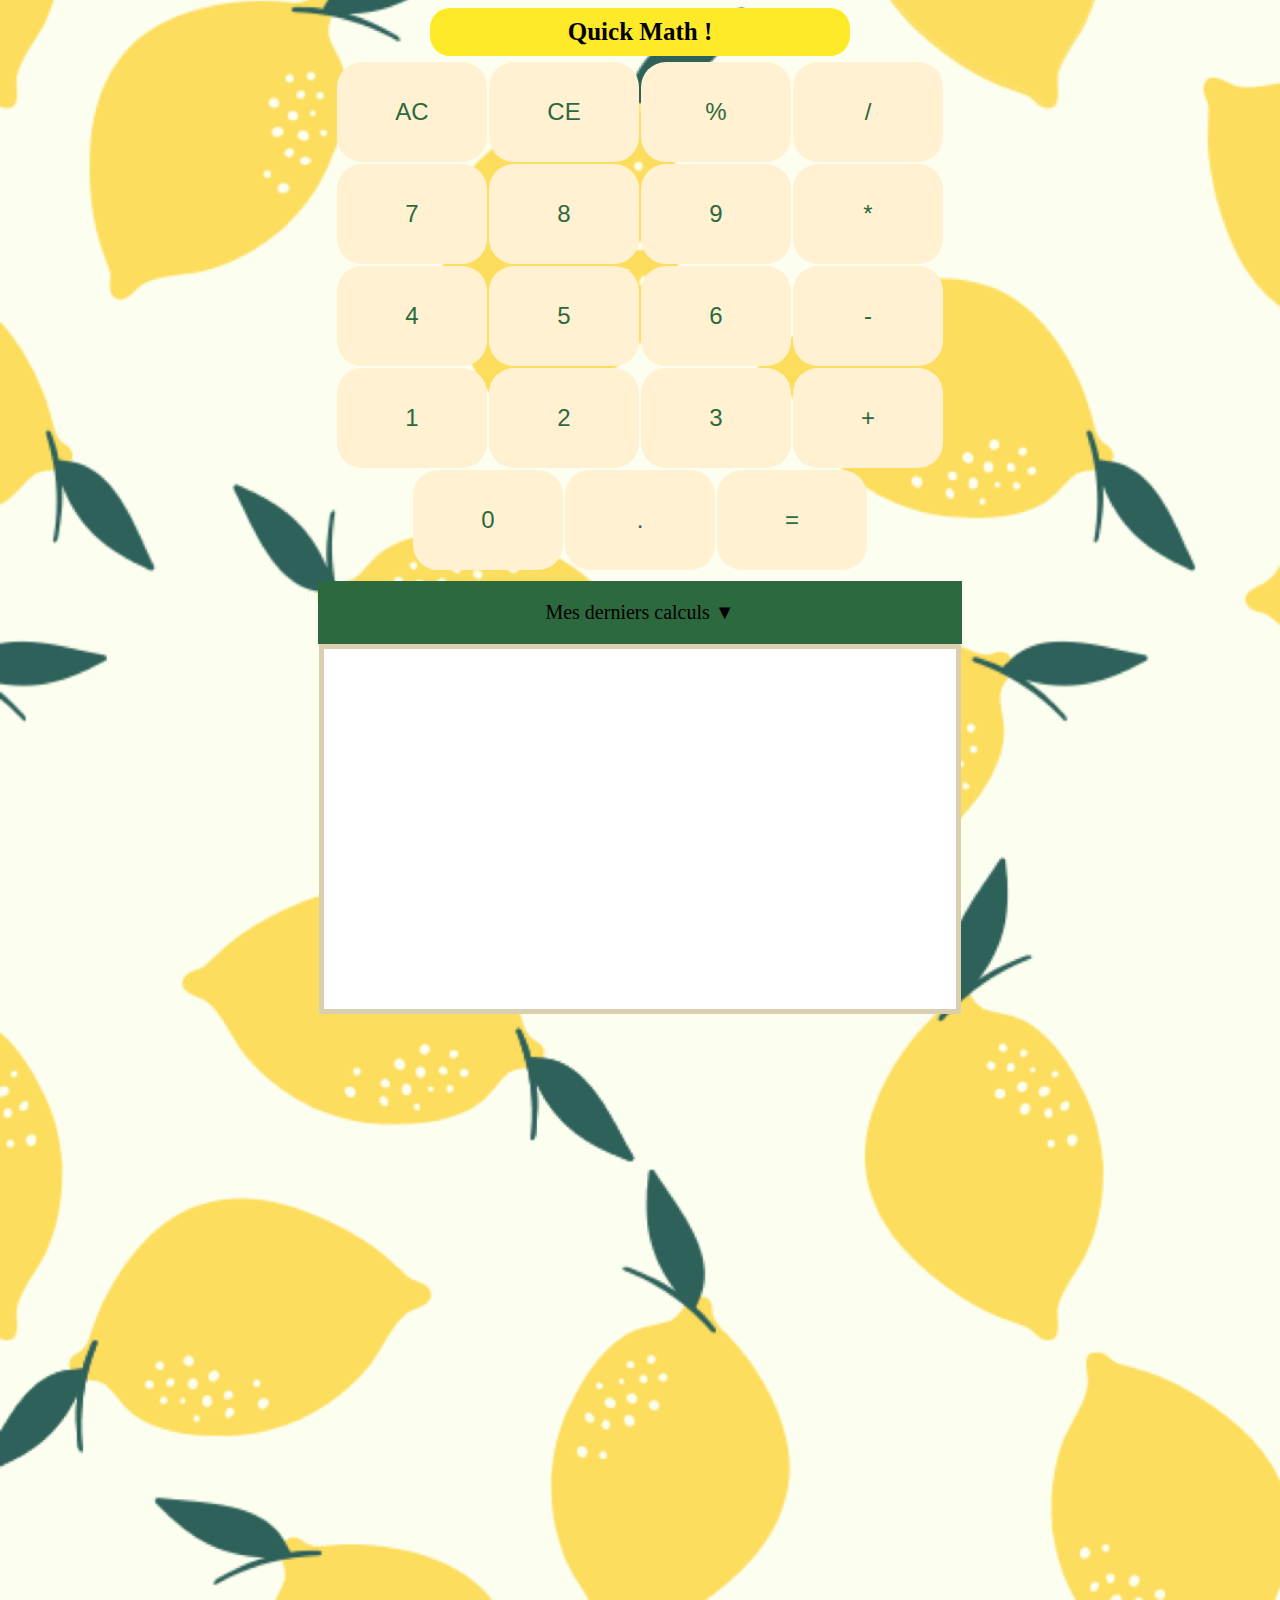
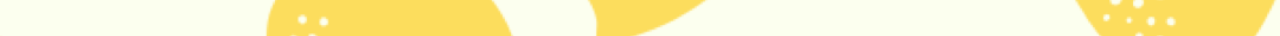
<file: index.html>
<!DOCTYPE html>
<html>
<head>

    <meta charset="UTF-8">
    <meta http-equiv="X-UA-Compatible" content="IE=edge">
    <meta name="viewport" content="width=device-width, initial-scale=1.0">
    <link rel="stylesheet" type="text/css" href="calculatrice.css">
    <title>Calculatrice</title>

</head>
<body>

<div id= "output">Quick Math !</div>
<div id= "superconte">
<div id="conteneur">


<div> <input type="button" value="AC" onclick="Reset(this)"></div>
<div> <input type="button" value="CE" onclick="real(this)"></div>
<div> <input type="button" value="%" onclick="ShowValue(this)"></div>
<div> <input type="button" value="/" onclick="ShowValue(this)"></div>
<div> <input type="button" value="7" onclick="ShowValue(this)"></div>
<div> <input type="button" value="8" onclick="ShowValue(this)"></div>
<div> <input type="button" value="9" onclick="ShowValue(this)"></div>
<div> <input type="button" value="*" onclick="ShowValue(this)"></div>
<div> <input type="button" value="4" onclick="ShowValue(this)"></div>
<div> <input type="button" value="5" onclick="ShowValue(this)"></div>
<div> <input type="button" value="6" onclick="ShowValue(this)"></div>
<div> <input type="button" value="-" onclick="ShowValue(this)"></div>
<div> <input type="button" value="1" onclick="ShowValue(this)"></div>
<div> <input type="button" value="2" onclick="ShowValue(this)"></div>
<div> <input type="button" value="3" onclick="ShowValue(this)"></div>
<div> <input type="button" value="+" onclick="ShowValue(this)"></div>
<div> <input type="button" value="0" onclick="ShowValue(this)"></div>
<div> <input type="button" value="." onclick="ShowValue(this)"></div>
<div> <input type="button" value="=" onclick="QuickMath(this)"></div>


</div>

</div>
<div id="resultats"><p>Mes derniers calculs ▼</p></div>
<div class="stockage">
<div id="calcul"></div>
<div id="total"></div>

</div>
</body>




</html>


 

<script>  


let input = "";
let calcul = [];
let total = [];


function ShowValue (btn){
  
    input += btn.value;
    document.getElementById("output").innerHTML = input;
};


function QuickMath(){
    document.getElementById("output").innerHTML = eval(input);
    document.getElementById("calcul").innerHTML = calcul += input + "<br>";
    document.getElementById("total").innerHTML = total += eval(input)+ "<br>";


    
};

function Reset(btn){
    document.getElementById("output").innerHTML= 0;
    input = "";
};

function real(btn){
   
    input = input.replace(input.slice(-1),"");
};

// ESSAYER DE COMPRENDRE LE PRINCIPE + enregistrer dans une autre variable les resultats//

</script>
</file>
<file: calculatrice.css>
#superconte{
     height: 500px;
     width: 650px;
     margin: 5px auto;
     border-radius: 25px;

 }

 @media only screen and (max-width: 600px) {
    #superconte {
      height: 300px;
      width: 350px;
    }
  }

 #conteneur{
     display: flex;
     flex-wrap: wrap;
     justify-content: center;
     margin: 0% auto;
     border: none;

 }

 #conteneur div{
     margin: 1px;
     border: none;
 }

 input{
     width: 150px;
     height: 100px;
     border-radius: 25px;
     border: white;
     border-width: 1px;
     background-color: rgb(255, 241, 209);
     color: rgb(45, 105, 63);
     font-size: 24px;
 }

 @media only screen and (max-width: 600px) {
    input {
      width: 70px;
      height: 50px;
    }
  }


 body{
     height: 180vh;
     text-align: center;
     justify-content: center;
     text-align: center;
     background-image: url(FONDS_ECRAN_FRUITS.010.png);
     background-repeat: no-repeat;
     background-size: cover;  
 }
 @media only screen and (max-width: 600px) {
    body {
      height: 100vh;
     
    }
  }

 #output{
margin: 3px auto;
background-color: rgb(255, 234, 41);
border-radius: 20px;
padding: 10px;
font-size: 25px;
font-family: 'Times New Roman', Times, serif;
font-weight: 600;
width: 400px;
 }

 @media only screen and (max-width: 600px) {
    #output {
        width: 60%; 
    }
  }

.stockage{
    display: flex;
height: 40vh;
background-color: #dacfb1;
padding: 5px;
width: 50%;
margin: auto;
}

#calcul{
    
    flex: 1;
    background-color: rgb(255, 255, 255);
    overflow: scroll;
}

#total{
    flex:1;
    background-color: rgb(255, 255, 255);
    overflow: scroll;
}
@media only screen and (max-width: 600px) {
    .stockage {
      height: 20vh;
      width: 70%;
    }
  }

#resultats{
    background-color: rgb(45, 105, 63);
    margin: auto;
    margin-top: 10px;
    font-size: 20px;
    display: flex;
    margin-top: 20px;
   justify-content: center;
   width: 51%;
}

@media only screen and (max-width: 600px) {
    #resultats {
        width: 70%; 
    }
  }
</file>
